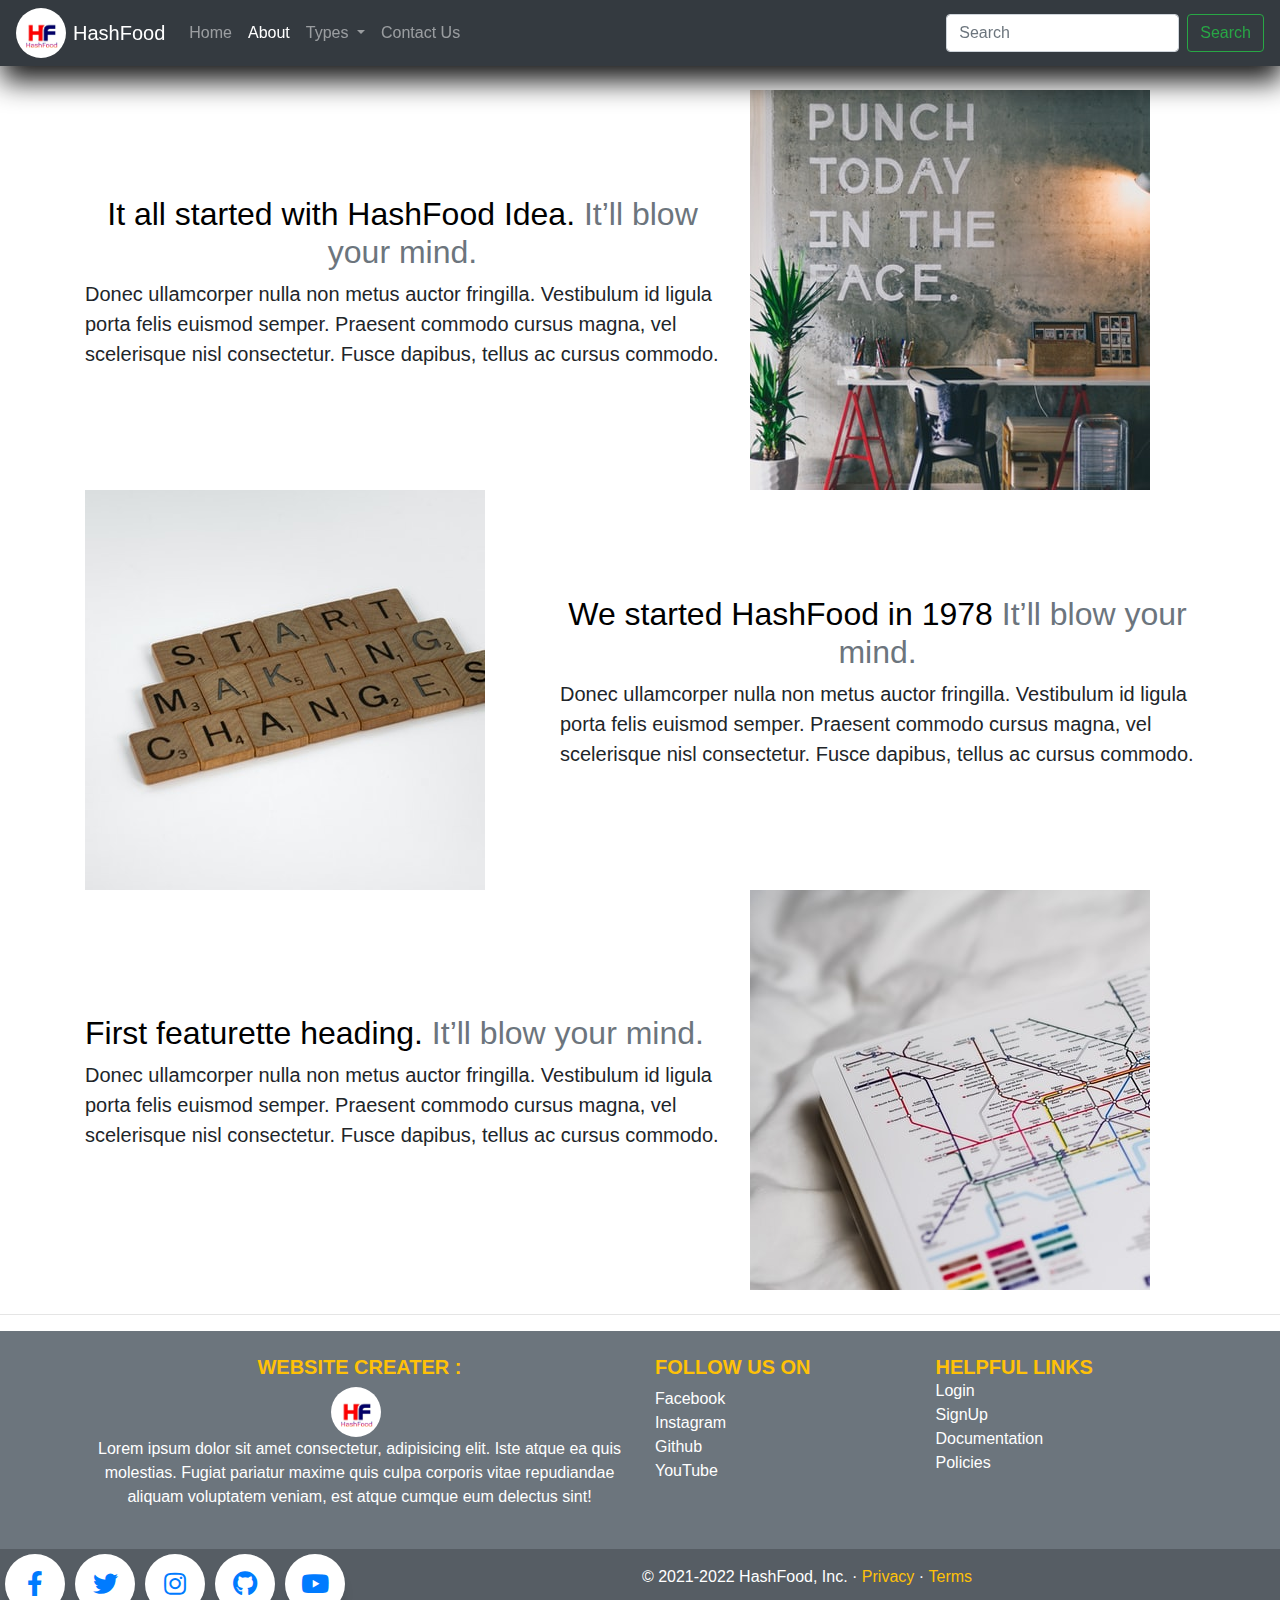
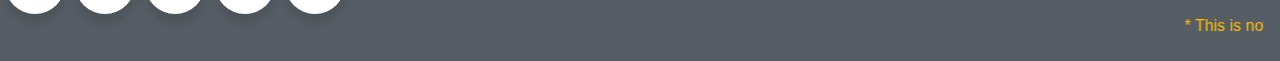
<file: about.html>
<!doctype html>
<html lang="en">

<head>
    <!-- Required meta tags -->
    <meta charset="utf-8">
    <meta name="viewport" content="width=device-width, initial-scale=1, shrink-to-fit=no">
    <link rel="stylesheet" href="about.css">

    <!-- Bootstrap CSS -->
    <link rel="stylesheet" href="https://stackpath.bootstrapcdn.com/bootstrap/4.4.1/css/bootstrap.min.css"
        integrity="sha384-Vkoo8x4CGsO3+Hhxv8T/Q5PaXtkKtu6ug5TOeNV6gBiFeWPGFN9MuhOf23Q9Ifjh" crossorigin="anonymous">
        <link rel="stylesheet" href="https://cdnjs.cloudflare.com/ajax/libs/font-awesome/5.15.3/css/all.min.css" />
        <link rel="stylesheet" href="index.js">

    <title>HashFood - Heaven for Foodies - About</title>

    <link rel = "icon" href = 
"hf logo(1).png" 
        type = "image/x-icon">
</head>

<body>
    <nav class="navbar navbar-expand-lg navbar-dark bg-dark sticky-top" id="custom-nav">
      <img class="logo hv" src="hf logo(1).png" alt="">
        <a class="navbar-brand" href="#">HashFood</a>
        <button class="navbar-toggler" type="button" data-toggle="collapse" data-target="#navbarSupportedContent"
            aria-controls="navbarSupportedContent" aria-expanded="false" aria-label="Toggle navigation">
            <span class="navbar-toggler-icon"></span>
        </button>

        <div class="collapse navbar-collapse" id="navbarSupportedContent">
            <ul class="navbar-nav mr-auto">
                <li class="nav-item">
                    <a class="nav-link" href="/">Home <span class="sr-only">(current)</span></a>
                </li>
                <li class="nav-item active">
                    <a class="nav-link" href="/about.html">About</a>
                </li>

                <li class="nav-item dropdown">
                    <a class="nav-link dropdown-toggle" href="#" role="button" data-bs-toggle="dropdown"data-toggle="dropdown" aria-haspopup="true"
                      aria-expanded="false">
                      Types
                    </a>
                    <div class="dropdown-menu dropdown-menu-end fade-down" aria-labelledby="navbarDropdown">
                      <a class="dropdown-item" href="#">Chinese</a>
                      <a class="dropdown-item" href="#">Indian</a>
                      <a class="dropdown-item" href="#">French</a>
                      <a class="dropdown-item" href="#">Japenese</a>
                      <a class="dropdown-item" href="#">Italian</a>
          
                      <div class="dropdown-divider"></div>
                      <a class="dropdown-item" href="#">Support</a>
                      <a class="dropdown-item" href="#">Write for us</a>
                    </div>
                  </li>
                <li class="nav-item">
                    <a class="nav-link" href="/contact.html">Contact Us</a>
                </li>


            </ul>
            <form class="form-inline my-2 my-lg-0">
                <input class="form-control mr-sm-2" type="search" placeholder="Search" aria-label="Search">
                <button class="btn btn-outline-success my-2 my-sm-0" type="submit">Search</button>
            </form>
        </div>
    </nav>

    <div class="container my-4">
        <div class="row featurette d-flex justify-content-center align-items-center">
            <div class="col-md-7">
                <h2 class="featurette-heading thisweek">It all started with HashFood Idea. <span class="text-muted">It’ll blow your
                        mind.</span></h2>
                <p class="lead">Donec ullamcorper nulla non metus auctor fringilla. Vestibulum id ligula porta felis
                    euismod semper. Praesent commodo cursus magna, vel scelerisque nisl consectetur. Fusce dapibus,
                    tellus ac cursus commodo.</p>
            </div>
            <div class="col-md-5">
                <img class="img-fluid" src="About1.jpg" alt="">
                 
            </div>
        </div>
        <div class="row featurette d-flex justify-content-center align-items-center">
            <div class="col-md-7 order-md-2">
                <h2 class="featurette-heading thisweek">We started HashFood in 1978 <span class="text-muted">It’ll blow your
                        mind.</span></h2>
                <p class="lead">Donec ullamcorper nulla non metus auctor fringilla. Vestibulum id ligula porta felis
                    euismod semper. Praesent commodo cursus magna, vel scelerisque nisl consectetur. Fusce dapibus,
                    tellus ac cursus commodo.</p>
            </div>
            <div class="col-md-5 order-md-1">
                <img class="img-fluid" src="About3.jpg" alt="">
                 
            </div>
        </div>
        <div class="row featurette d-flex justify-content-center align-items-center">
            <div class="col-md-7">
                <h2 class="featurette-heading thisweek">First featurette heading. <span class="text-muted">It’ll blow your
                        mind.</span></h2>
                <p class="lead">Donec ullamcorper nulla non metus auctor fringilla. Vestibulum id ligula porta felis
                    euismod semper. Praesent commodo cursus magna, vel scelerisque nisl consectetur. Fusce dapibus,
                    tellus ac cursus commodo.</p>
            </div>
            <div class="col-md-5">
                <img class="img-fluid" src="About2.jpg" alt="">
                 
            </div>
        </div>
    </div>
    <hr>

    <footer class="bg-secondary text-white ">
        <!-- Grid container -->
        <div class="container p-4 ">
          <!--Grid row-->
          <div class="row">
            <!--Grid column-->
            <div class="col-lg-6 col-md-12 mb-4 mb-md-0 text-center">
              <h5 class="text-uppercase text-warning font-weight-bold">Website Creater :</h5>
    
              <img src="hf logo(1).png" class="logo hv" alt="">
              <p>
                Lorem ipsum dolor sit amet consectetur, adipisicing elit. Iste atque ea quis
                molestias. Fugiat pariatur maxime quis culpa corporis vitae repudiandae
                aliquam voluptatem veniam, est atque cumque eum delectus sint!
              </p>
            </div>
            <!--Grid column-->
    
            <!--Grid column-->
            <div class="col-lg-3 col-md-6 mb-4 mb-md-0">
              <h5 class="text-uppercase text-warning font-weight-bold">Follow Us on</h5>
    
              <ul class="list-unstyled mb-0">
                <li>
                  <a href="https://www.facebook.com/profile.php?id=100056970570074" class="text-white thisweek">Facebook</a>
                </li>
                <li>
                  <a href="https://www.instagram.com/jatinbansal0709/" class="text-white thisweek">Instagram</a>
                </li>
                <li>
                  <a href="https://github.com/jatinbansal0709" class="text-white thisweek">Github</a>
                </li>
                <li>
                  <a href="https://www.youtube.com/channel/UCaCUWMWDKxLhcwHXAAQBXbQ" class="text-white thisweek">YouTube</a>
                </li>
              </ul>
            </div>
            <!--Grid column-->
    
            <!--Grid column-->
            <div class="col-lg-3 col-md-6 mb-4 mb-md-0">
              <h5 class="text-uppercase mb-0 text-warning font-weight-bold">Helpful Links</h5>
    
              <ul class="list-unstyled">
                <li>
                  <a href="#!" class="text-white thisweek" data-toggle="modal" data-target="#loginModal">Login</a>
                </li>
                <li>
                  <a href="#!" class="text-white thisweek" data-toggle="modal" data-target="#signupModal ">SignUp</a>
                </li>
                <li>
                  <a href="#!" class="text-white thisweek">Documentation</a>
                </li>
                <li>
                  <a href="#!" class="text-white thisweek">Policies</a>
                </li>
              </ul>
            </div>
            <!--Grid column-->
          </div>
          <!--Grid row-->
        </div>
        <!-- Grid container -->
        <div class="wrapper ">
          <div class="button">
            <a href="https://www.facebook.com/profile.php?id=100056970570074"  target="_blank">
              <div class="icon">
                <i class="fab fa-facebook-f"></i>
            </a>
          </div>
          <span>Facebook</span>
        </div>
        <div class="button">
          <a href="https://twitter.com/i/flow/login" target="_blank">
            <div class="icon">
              <i class="fab fa-twitter"></i>
          </a>
        </div>
        <span>Twitter</span>
        </div>
        <div class="button">
          <a href="https://www.instagram.com/jatinbansal0709/" target="_blank">
            <div class="icon">
              <i class="fab fa-instagram"></i>
          </a>
        </div>
        <span>Instagram</span>
        </div>
        <div class="button">
          <a href="https://github.com/jatinbansal0709" target="_blank">
            <div class="icon">
              <i class="fab fa-github"></i>
          </a>
        </div>
        <span>Github</span>
        </div>
        <div class="button">
          <a href="https://www.youtube.com/channel/UCaCUWMWDKxLhcwHXAAQBXbQ" target="_blank">
            <div class="icon">
              <i class="fab fa-youtube"></i>
            </div>
          </a>
          <span>YouTube</span>
        </div>
    
        <!-- Copyright -->
    <div class="text-center p-3" style="background-color: rgba(0, 0, 0, 0.2);">
      <p>© 2021-2022 HashFood, Inc. · <a class="text-warning thisweek" href="#">Privacy</a> · <a class="text-warning thisweek" href="#">Terms</a></p>
      <marquee class="text-warning" Scrollamount=9>* This is not a official Website . I created this as my summer training Project. "HashFood" is a random name that i gave to this website. THANKYOU</marquee>
    </div>
    <!-- Copyright -->
      </footer>
      <!-- Footer -->
    
    <!-- Footer -->
  
    <!-- Optional JavaScript -->
    <!-- jQuery first, then Popper.js, then Bootstrap JS -->
    <script src="https://code.jquery.com/jquery-3.4.1.slim.min.js"
        integrity="sha384-J6qa4849blE2+poT4WnyKhv5vZF5SrPo0iEjwBvKU7imGFAV0wwj1yYfoRSJoZ+n"
        crossorigin="anonymous"></script>
    <script src="https://cdn.jsdelivr.net/npm/popper.js@1.16.0/dist/umd/popper.min.js"
        integrity="sha384-Q6E9RHvbIyZFJoft+2mJbHaEWldlvI9IOYy5n3zV9zzTtmI3UksdQRVvoxMfooAo"
        crossorigin="anonymous"></script>
    <script src="https://stackpath.bootstrapcdn.com/bootstrap/4.4.1/js/bootstrap.min.js"
        integrity="sha384-wfSDF2E50Y2D1uUdj0O3uMBJnjuUD4Ih7YwaYd1iqfktj0Uod8GCExl3Og8ifwB6"
        crossorigin="anonymous"></script>
</body>

</html>
</file>
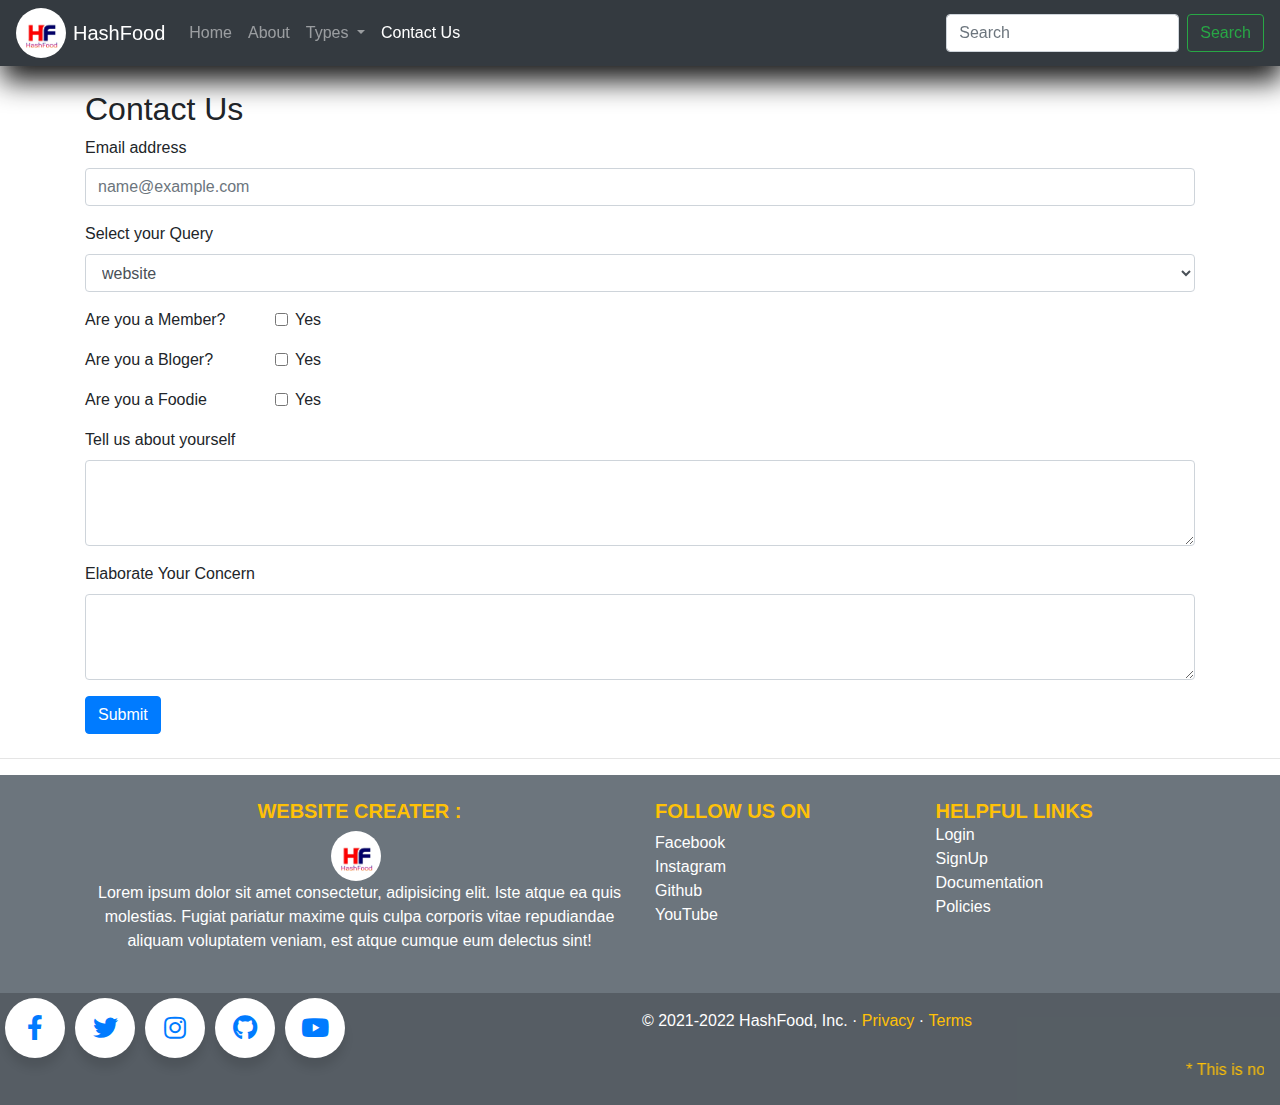
<file: contact.html>
<!doctype html>
<html lang="en">

<head>
    <!-- Required meta tags -->
    <meta charset="utf-8">
    <meta name="viewport" content="width=device-width, initial-scale=1, shrink-to-fit=no">

    <!-- Bootstrap CSS -->
    <link rel="stylesheet" href="https://stackpath.bootstrapcdn.com/bootstrap/4.4.1/css/bootstrap.min.css"
        integrity="sha384-Vkoo8x4CGsO3+Hhxv8T/Q5PaXtkKtu6ug5TOeNV6gBiFeWPGFN9MuhOf23Q9Ifjh" crossorigin="anonymous">
    <link rel="stylesheet" href="contact.css">
  <link rel="stylesheet" href="https://cdnjs.cloudflare.com/ajax/libs/font-awesome/5.15.3/css/all.min.css" />
  <link rel="stylesheet" href="index.js">

    <title>HashFood - Heaven for Foodies - Contact</title>

    <link rel = "icon" href = 
    "hf logo(1).png" 
            type = "image/x-icon">
    
</head>

<body>
    <nav class="navbar navbar-expand-lg navbar-dark bg-dark sticky-top" id="custom-nav">
      <img class="logo hv" src="hf logo(1).png" alt="">
        <a class="navbar-brand" href="#">HashFood</a>
        <button class="navbar-toggler" type="button" data-toggle="collapse" data-target="#navbarSupportedContent"
            aria-controls="navbarSupportedContent" aria-expanded="false" aria-label="Toggle navigation">
            <span class="navbar-toggler-icon"></span>
        </button>

        <div class="collapse navbar-collapse" id="navbarSupportedContent">
            <ul class="navbar-nav mr-auto">
                <li class="nav-item">
                    <a class="nav-link" href="/">Home <span class="sr-only">(current)</span></a>
                </li>
                <li class="nav-item">
                    <a class="nav-link" href="/about.html">About</a>
                </li>

                <li class="nav-item dropdown">
                    <a class="nav-link dropdown-toggle" href="#" role="button" data-bs-toggle="dropdown"data-toggle="dropdown" aria-haspopup="true"
                      aria-expanded="false">
                      Types
                    </a>
                    <div class="dropdown-menu dropdown-menu-end fade-down" aria-labelledby="navbarDropdown">
                      <a class="dropdown-item" href="#">Chinese</a>
                      <a class="dropdown-item" href="#">Indian</a>
                      <a class="dropdown-item" href="#">French</a>
                      <a class="dropdown-item" href="#">Japenese</a>
                      <a class="dropdown-item" href="#">Italian</a>
          
                      <div class="dropdown-divider"></div>
                      <a class="dropdown-item" href="#">Support</a>
                      <a class="dropdown-item" href="#">Write for us</a>
                    </div>
                  </li>
                <li class="nav-item active">
                    <a class="nav-link" href="/contact.html">Contact Us</a>
                </li>


            </ul>
            <form class="form-inline my-2 my-lg-0">
                <input class="form-control mr-sm-2" type="search" placeholder="Search" aria-label="Search">
                <button class="btn btn-outline-success my-2 my-sm-0" type="submit">Search</button>
            </form>
        </div>
    </nav>

    <div class="container my-4">
        <h2>Contact Us</h2>
        <form>
            <div class="form-group">
                <label for="exampleFormControlInput1">Email address</label>
                <input type="email" class="form-control" id="exampleFormControlInput1" placeholder="name@example.com">
            </div>
            <div class="form-group">
                <label for="exampleFormControlSelect1">Select your Query</label>
                <select class="form-control" id="exampleFormControlSelect1">
                    <option>website</option>
                    <option>Information</option>
                    <option>content</option>
                    <option>Others</option>
                </select>
            </div>
            <div class="form-group row">
                <div class="col-sm-2">Are you a Member?</div>
                <div class="col-sm-10">
                    <div class="form-check">
                        <input class="form-check-input" type="checkbox" id="gridCheck1">
                        <label class="form-check-label" for="gridCheck1">
                            Yes
                        </label>
                    </div>
                </div>
            </div>
            <div class="form-group row">
                <div class="col-sm-2">Are you a Bloger?</div>
                <div class="col-sm-10">
                    <div class="form-check">
                        <input class="form-check-input" type="checkbox" id="gridCheck2">
                        <label class="form-check-label" for="gridCheck2">
                            Yes
                        </label>
                    </div>
                </div>
            </div>
            <div class="form-group row">
                <div class="col-sm-2">Are you a Foodie</div>
                <div class="col-sm-10">
                    <div class="form-check">
                        <input class="form-check-input" type="checkbox" id="gridCheck3">
                        <label class="form-check-label" for="gridCheck3">
                            Yes
                        </label>
                    </div>
                </div>
            </div>

            <div class="form-group">
                <label for="exampleFormControlTextarea1">Tell us about yourself</label>
                <textarea class="form-control" id="exampleFormControlTextarea1" rows="3"></textarea>
            </div>
            <div class="form-group">
                <label for="exampleFormControlTextarea2">Elaborate Your Concern</label>
                <textarea class="form-control" id="exampleFormControlTextarea2" rows="3"></textarea>
            </div>
            <button class="btn btn-primary">Submit</button>
        </form>

    </div>







    <hr>
    <footer class="bg-secondary text-white ">
        <!-- Grid container -->
        <div class="container p-4 ">
          <!--Grid row-->
          <div class="row">
            <!--Grid column-->
            <div class="col-lg-6 col-md-12 mb-4 mb-md-0 text-center">
              <h5 class="text-uppercase text-warning font-weight-bold">Website Creater :</h5>
    
              <img src="hf logo(1).png" class="logo hv" alt="">
              <p>
                Lorem ipsum dolor sit amet consectetur, adipisicing elit. Iste atque ea quis
                molestias. Fugiat pariatur maxime quis culpa corporis vitae repudiandae
                aliquam voluptatem veniam, est atque cumque eum delectus sint!
              </p>
            </div>
            <!--Grid column-->
    
            <!--Grid column-->
            <div class="col-lg-3 col-md-6 mb-4 mb-md-0">
              <h5 class="text-uppercase text-warning font-weight-bold">Follow Us on</h5>
    
              <ul class="list-unstyled mb-0">
                <li>
                  <a href="https://www.facebook.com/profile.php?id=100056970570074" class="text-white thisweek">Facebook</a>
                </li>
                <li>
                  <a href="https://www.instagram.com/jatinbansal0709/" class="text-white thisweek">Instagram</a>
                </li>
                <li>
                  <a href="https://github.com/jatinbansal0709" class="text-white thisweek">Github</a>
                </li>
                <li>
                  <a href="https://www.youtube.com/channel/UCaCUWMWDKxLhcwHXAAQBXbQ" class="text-white thisweek">YouTube</a>
                </li>
              </ul>
            </div>
            <!--Grid column-->
    
            <!--Grid column-->
            <div class="col-lg-3 col-md-6 mb-4 mb-md-0">
              <h5 class="text-uppercase mb-0 text-warning font-weight-bold">Helpful Links</h5>
    
              <ul class="list-unstyled">
                <li>
                  <a href="#!" class="text-white thisweek" data-toggle="modal" data-target="#loginModal">Login</a>
                </li>
                <li>
                  <a href="#!" class="text-white thisweek" data-toggle="modal" data-target="#signupModal ">SignUp</a>
                </li>
                <li>
                  <a href="#!" class="text-white thisweek">Documentation</a>
                </li>
                <li>
                  <a href="#!" class="text-white thisweek">Policies</a>
                </li>
              </ul>
            </div>
            <!--Grid column-->
          </div>
          <!--Grid row-->
        </div>
        <!-- Grid container -->
        <div class="wrapper ">
          <div class="button">
            <a href="https://www.facebook.com/profile.php?id=100056970570074"  target="_blank">
              <div class="icon">
                <i class="fab fa-facebook-f"></i>
            </a>
          </div>
          <span>Facebook</span>
        </div>
        <div class="button">
          <a href="https://twitter.com/i/flow/login" target="_blank">
            <div class="icon">
              <i class="fab fa-twitter"></i>
          </a>
        </div>
        <span>Twitter</span>
        </div>
        <div class="button">
          <a href="https://www.instagram.com/jatinbansal0709/" target="_blank">
            <div class="icon">
              <i class="fab fa-instagram"></i>
          </a>
        </div>
        <span>Instagram</span>
        </div>
        <div class="button">
          <a href="https://github.com/jatinbansal0709" target="_blank">
            <div class="icon">
              <i class="fab fa-github"></i>
          </a>
        </div>
        <span>Github</span>
        </div>
        <div class="button">
          <a href="https://www.youtube.com/channel/UCaCUWMWDKxLhcwHXAAQBXbQ" target="_blank">
            <div class="icon">
              <i class="fab fa-youtube"></i>
            </div>
          </a>
          <span>YouTube</span>
        </div>
    
        <!-- Copyright -->
    <div class="text-center p-3" style="background-color: rgba(0, 0, 0, 0.2);">
      <p>© 2021-2022 HashFood, Inc. · <a class="text-warning thisweek" href="#">Privacy</a> · <a class="text-warning thisweek" href="#">Terms</a></p>
      <marquee class="text-warning" Scrollamount=9>* This is not a official Website . I created this as my summer training Project. "HashFood" is a random name that i gave to this website. THANKYOU</marquee>
    </div>
    <!-- Copyright -->
      </footer>
      <!-- Footer -->
    
  
    <!-- Optional JavaScript -->
    <!-- jQuery first, then Popper.js, then Bootstrap JS -->
    <script src="https://code.jquery.com/jquery-3.4.1.slim.min.js"
        integrity="sha384-J6qa4849blE2+poT4WnyKhv5vZF5SrPo0iEjwBvKU7imGFAV0wwj1yYfoRSJoZ+n"
        crossorigin="anonymous"></script>
    <script src="https://cdn.jsdelivr.net/npm/popper.js@1.16.0/dist/umd/popper.min.js"
        integrity="sha384-Q6E9RHvbIyZFJoft+2mJbHaEWldlvI9IOYy5n3zV9zzTtmI3UksdQRVvoxMfooAo"
        crossorigin="anonymous"></script>
    <script src="https://stackpath.bootstrapcdn.com/bootstrap/4.4.1/js/bootstrap.min.js"
        integrity="sha384-wfSDF2E50Y2D1uUdj0O3uMBJnjuUD4Ih7YwaYd1iqfktj0Uod8GCExl3Og8ifwB6"
        crossorigin="anonymous"></script>
</body>

</html>
</file>
<file: about.css>
.logo{
    width: 50px;
    border-radius: 50%;
    margin-right: 7px;
}
.hv{
    transition: .3s transform cubic-bezier(.155,1.105,.295,1.12),.3s box-shadow,.3s -webkit-transform cubic-bezier(.155,1.105,.295,1.12);
    cursor: pointer;

}
.hv:hover{
    transform: scale(1.3);
}





@import url('https://fonts.googleapis.com/css?family=Poppins:400,500,600,700&display=swap');
*{
  margin: 0;
  padding: 0;
  box-sizing: border-box;
  font-family: 'Poppins', sans-serif;
}

.wrapper .button{
  display: inline-block;
  height: 60px;
  width: 60px;
  float:left;
  margin: 0 5px;
  overflow: hidden;
  background: #fff;
  border-radius: 50px;
  cursor: pointer;
  box-shadow: 0px 10px 10px rgba(0,0,0,0.1);
  transition: all 0.3s ease-out;
  
  margin-top: 5px;
}
.wrapper .button:hover{
  width: 230px;
}
.wrapper .button .icon{
  display: inline-block;
  height: 60px;
  width: 60px;
  text-align: center;
  border-radius: 50px;
  box-sizing: border-box;
  line-height: 60px;
  transition: all 0.3s ease-out;

}
.wrapper .button:nth-child(1):hover .icon{
  background: #4267B2;
}
.wrapper .button:nth-child(2):hover .icon{
  background: #1DA1F2;
}
.wrapper .button:nth-child(3):hover .icon{
  background: #E1306C;
}
.wrapper .button:nth-child(4):hover .icon{
  background: #333;
}
.wrapper .button:nth-child(5):hover .icon{
  background: #ff0000;
}
.wrapper .button .icon i{
  font-size: 25px;
  line-height: 60px;
  transition: all 0.3s ease-out;
}
.wrapper .button:hover .icon i{
  color: #fff;
}
.wrapper .button span{
  font-size: 20px;
  font-weight: 500;
  line-height: 60px;
  margin-left: 10px;
  transition: all 0.3s ease-out;
}
.wrapper .button:nth-child(1) span{
  color: #4267B2;
}
.wrapper .button:nth-child(2) span{
  color: #1DA1F2;
}
.wrapper .button:nth-child(3) span{
  color: #E1306C;
}
.wrapper .button:nth-child(4) span{
  color: #333;
}
.wrapper .button:nth-child(5) span{
  color: #ff0000;
}




@media all and (min-width: 992px) {
	.navbar .dropdown-menu-end{ right:0; left: auto;  }
	.navbar .nav-item .dropdown-menu{  display:block; opacity: 0;  visibility: hidden; transition:.3s; margin-top:0;  }
	.navbar .nav-item:hover .nav-link{ color: #fff;  }
	.navbar .dropdown-menu.fade-down{ top:80%; transform: rotateX(-75deg); transform-origin: 0% 0%; }
	.navbar .dropdown-menu.fade-up{ top:180%;  }
	.navbar .nav-item:hover .dropdown-menu{ transition: .3s; opacity:1; visibility:visible; top:100%; transform: rotateX(0deg); }
}



.thisweek{
 
    display: inline-block;
  position: relative;
  text-align: center;
  color: #000000;
   
  }
  .thisweek:after {
    content: '';
    position: absolute;
    width: 100%;
    transform: scaleX(0);
    height: 2px;
    bottom: 0;
    left: 0;
    background-color: #dfc501;
    transform-origin: bottom right;
    transition: transform 0.40s ease-out;
  }
  
  .thisweek:hover:after {
    transform: scaleX(1);
    transform-origin: bottom left;
  }


  #custom-nav {
    -webkit-box-shadow: 15px 16px 34px rgb(24, 24, 24);
    -moz-box-shadow:    10px 17px 34px rgb(24, 24, 24);
    box-shadow:         2px 15px 28px rgb(24, 24, 24);
    z-index:999;
  }
</file>
<file: contact.css>
.logo{
    width: 50px;
    border-radius: 50%;
    margin-right: 7px;
}






@import url('https://fonts.googleapis.com/css?family=Poppins:400,500,600,700&display=swap');
*{
  margin: 0;
  padding: 0;
  box-sizing: border-box;
  font-family: 'Poppins', sans-serif;
}

.wrapper .button{
  display: inline-block;
  height: 60px;
  width: 60px;
  float:left;
  margin: 0 5px;
  overflow: hidden;
  background: #fff;
  border-radius: 50px;
  cursor: pointer;
  box-shadow: 0px 10px 10px rgba(0,0,0,0.1);
  transition: all 0.3s ease-out;
  
  margin-top: 5px;
}
.wrapper .button:hover{
  width: 230px;
}
.wrapper .button .icon{
  display: inline-block;
  height: 60px;
  width: 60px;
  text-align: center;
  border-radius: 50px;
  box-sizing: border-box;
  line-height: 60px;
  transition: all 0.3s ease-out;

}
.wrapper .button:nth-child(1):hover .icon{
  background: #4267B2;
}
.wrapper .button:nth-child(2):hover .icon{
  background: #1DA1F2;
}
.wrapper .button:nth-child(3):hover .icon{
  background: #E1306C;
}
.wrapper .button:nth-child(4):hover .icon{
  background: #333;
}
.wrapper .button:nth-child(5):hover .icon{
  background: #ff0000;
}
.wrapper .button .icon i{
  font-size: 25px;
  line-height: 60px;
  transition: all 0.3s ease-out;
}
.wrapper .button:hover .icon i{
  color: #fff;
}
.wrapper .button span{
  font-size: 20px;
  font-weight: 500;
  line-height: 60px;
  margin-left: 10px;
  transition: all 0.3s ease-out;
}
.wrapper .button:nth-child(1) span{
  color: #4267B2;
}
.wrapper .button:nth-child(2) span{
  color: #1DA1F2;
}
.wrapper .button:nth-child(3) span{
  color: #E1306C;
}
.wrapper .button:nth-child(4) span{
  color: #333;
}
.wrapper .button:nth-child(5) span{
  color: #ff0000;
}




@media all and (min-width: 992px) {
	.navbar .dropdown-menu-end{ right:0; left: auto;  }
	.navbar .nav-item .dropdown-menu{  display:block; opacity: 0;  visibility: hidden; transition:.3s; margin-top:0;  }
	.navbar .nav-item:hover .nav-link{ color: #fff;  }
	.navbar .dropdown-menu.fade-down{ top:80%; transform: rotateX(-75deg); transform-origin: 0% 0%; }
	.navbar .dropdown-menu.fade-up{ top:180%;  }
	.navbar .nav-item:hover .dropdown-menu{ transition: .3s; opacity:1; visibility:visible; top:100%; transform: rotateX(0deg); }
}



.thisweek{
 
    display: inline-block;
  position: relative;
  text-align: center;
  color: #000000;
   
  }
  .thisweek:after {
    content: '';
    position: absolute;
    width: 100%;
    transform: scaleX(0);
    height: 2px;
    bottom: 0;
    left: 0;
    background-color: #dfc501;
    transform-origin: bottom right;
    transition: transform 0.40s ease-out;
  }
  
  .thisweek:hover:after {
    transform: scaleX(1);
    transform-origin: bottom left;
  }



  .hv{
    transition: .3s transform cubic-bezier(.155,1.105,.295,1.12),.3s box-shadow,.3s -webkit-transform cubic-bezier(.155,1.105,.295,1.12);
    cursor: pointer;

}
.hv:hover{
    transform: scale(1.3);
    
}

#custom-nav {
  -webkit-box-shadow: 15px 16px 34px rgb(24, 24, 24);
  -moz-box-shadow:    10px 17px 34px rgb(24, 24, 24);
  box-shadow:         2px 15px 28px rgb(24, 24, 24);
  z-index:999;
}
</file>
